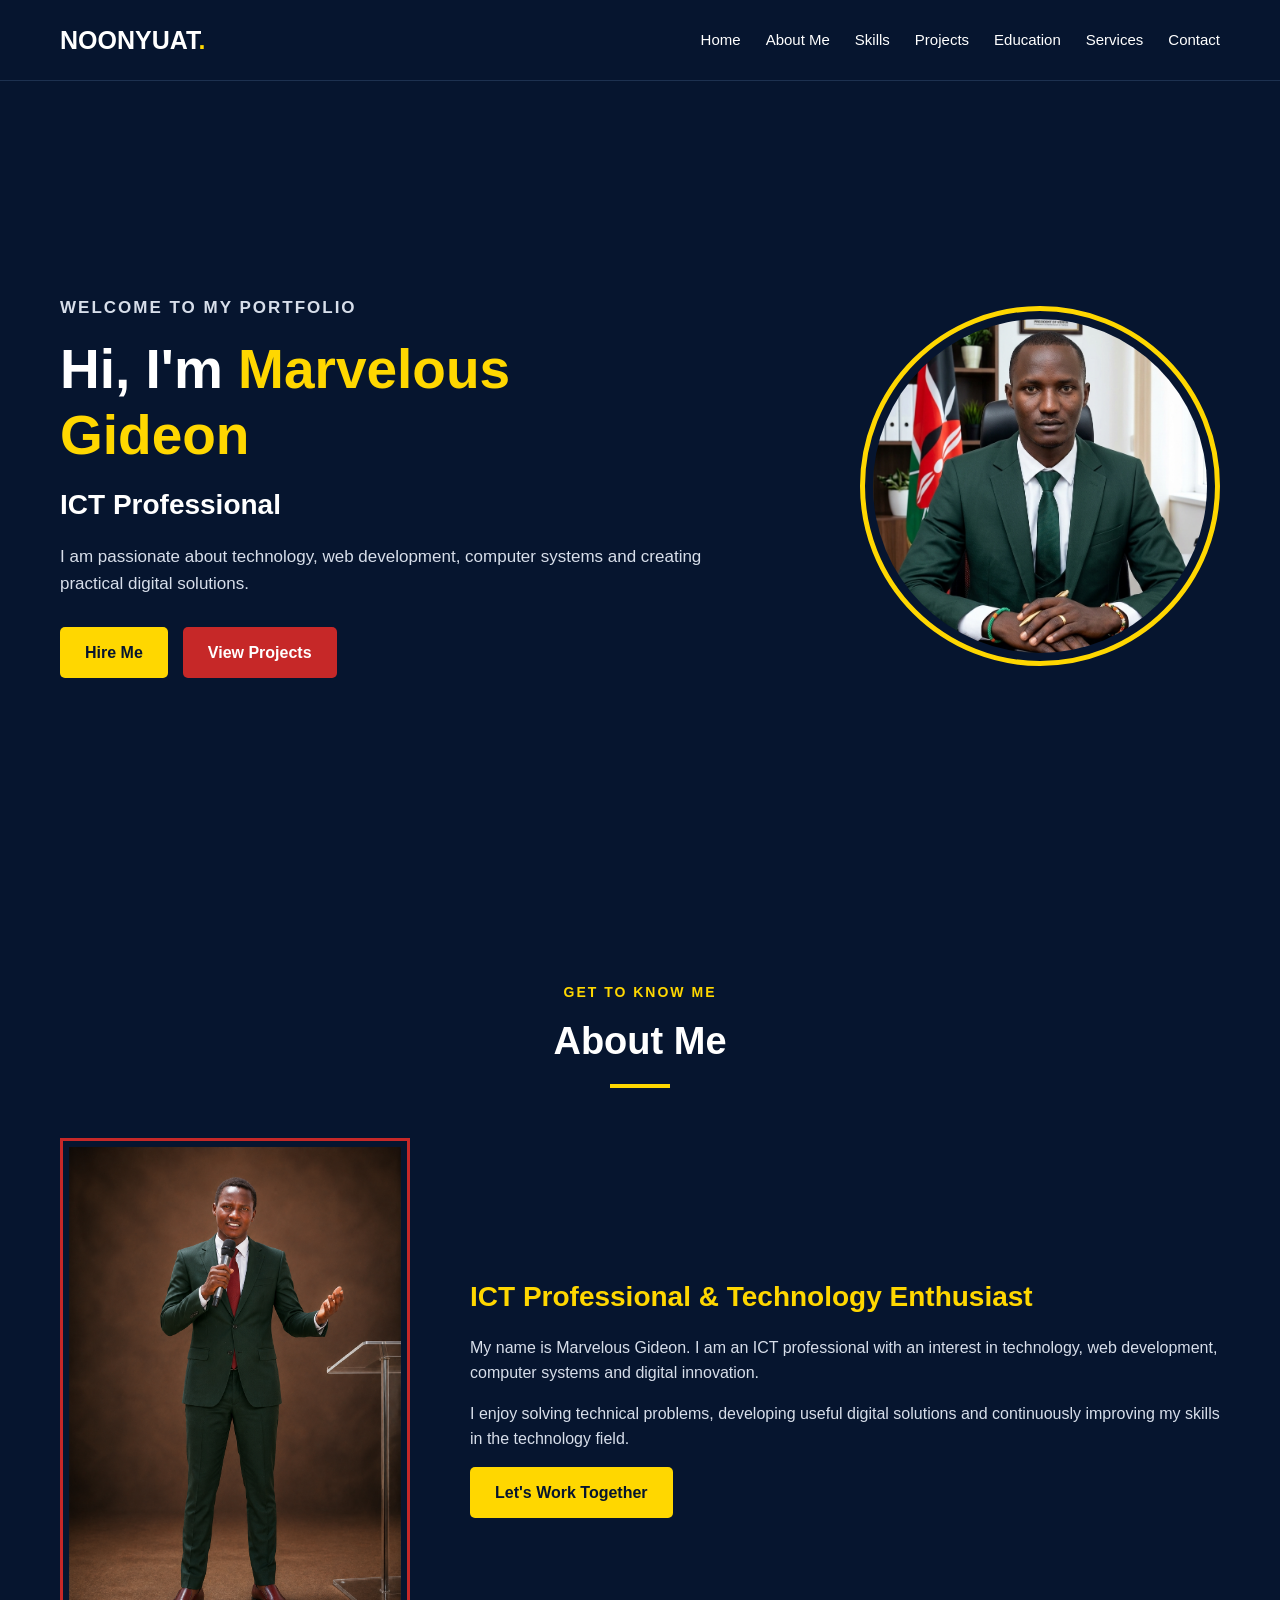
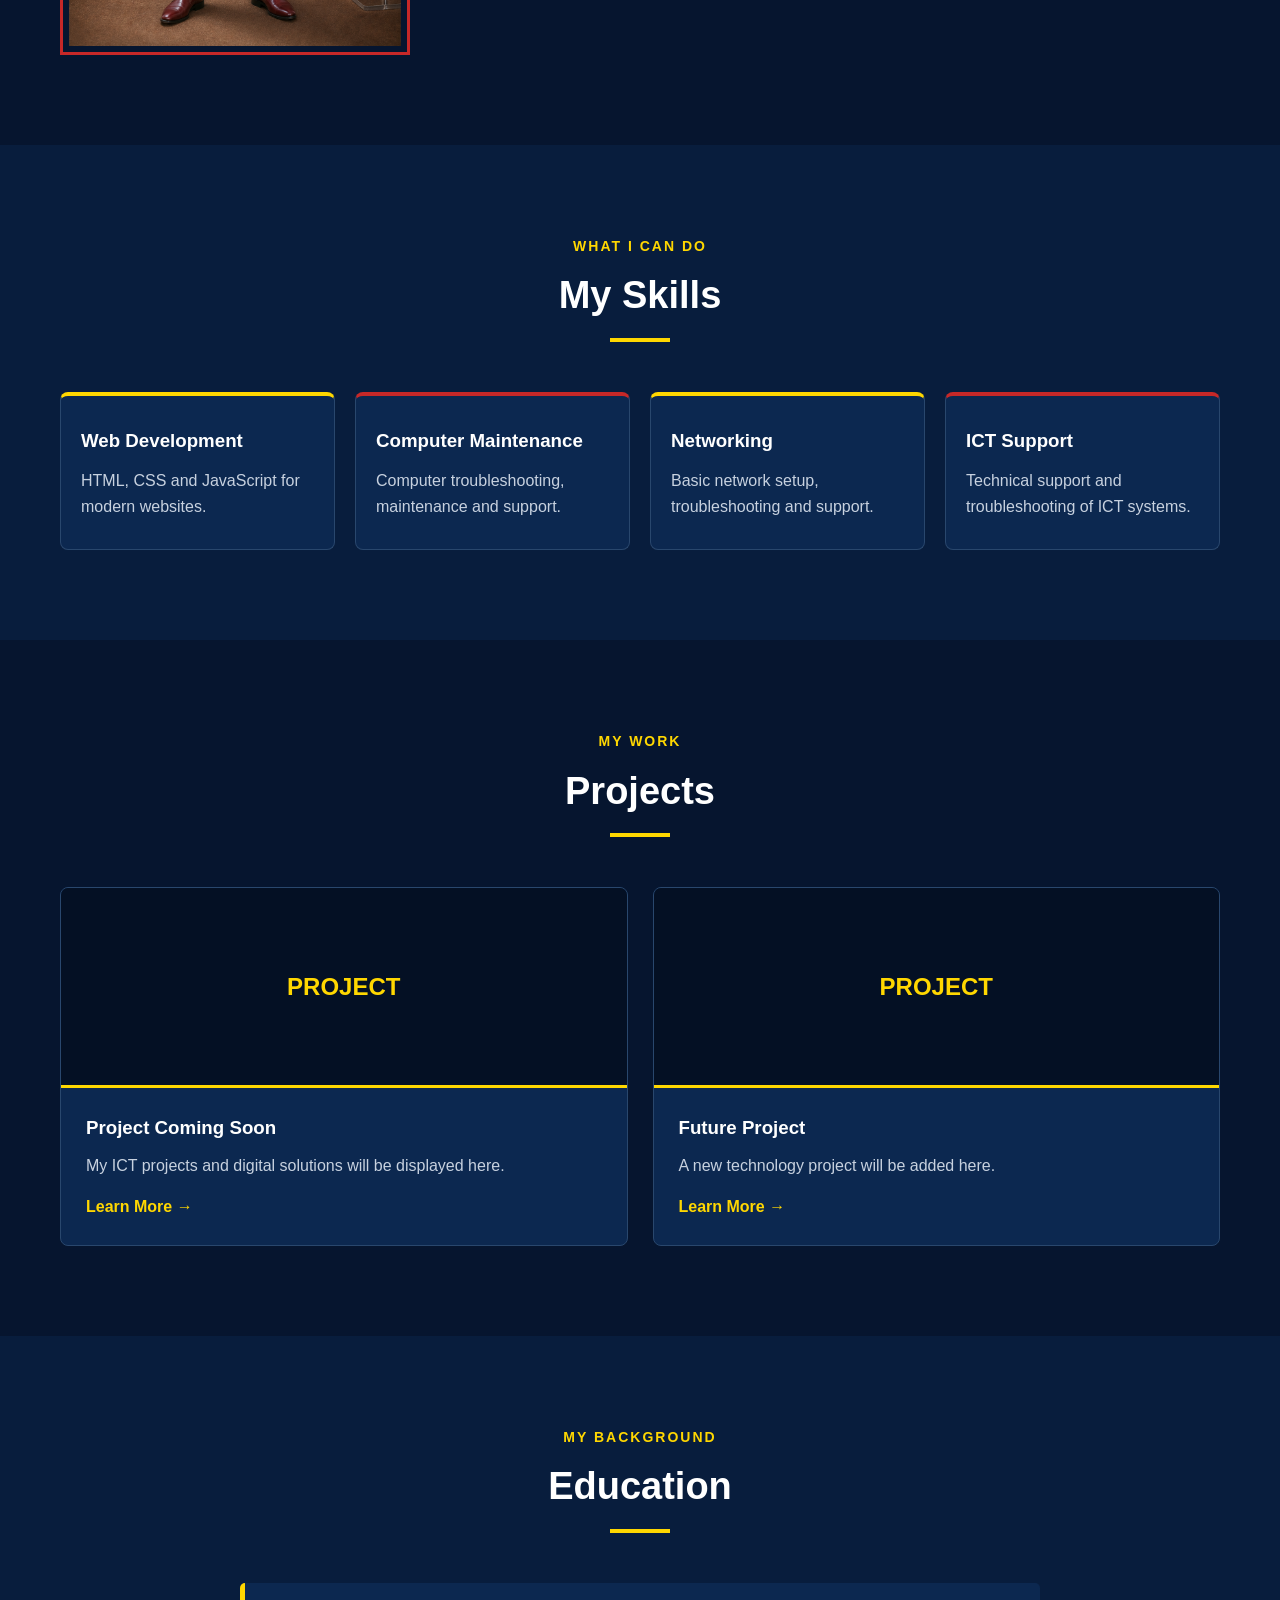
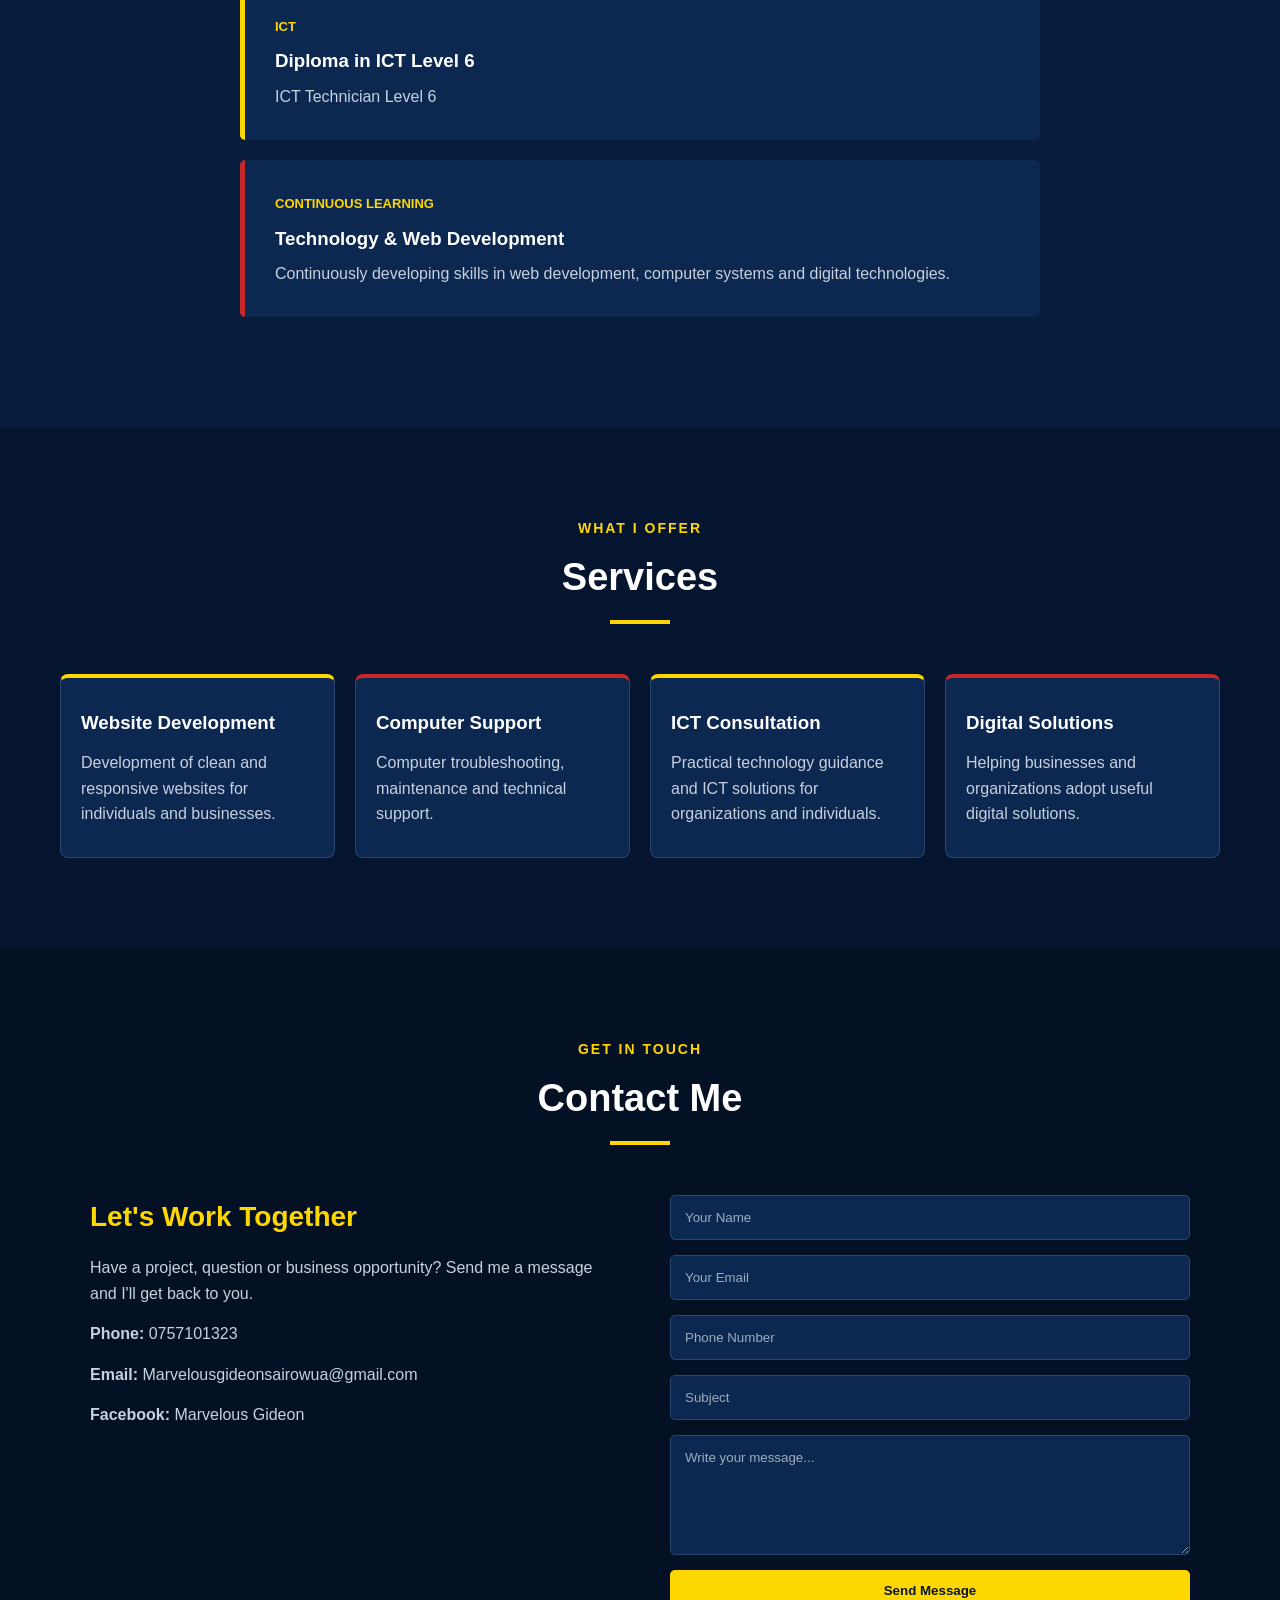
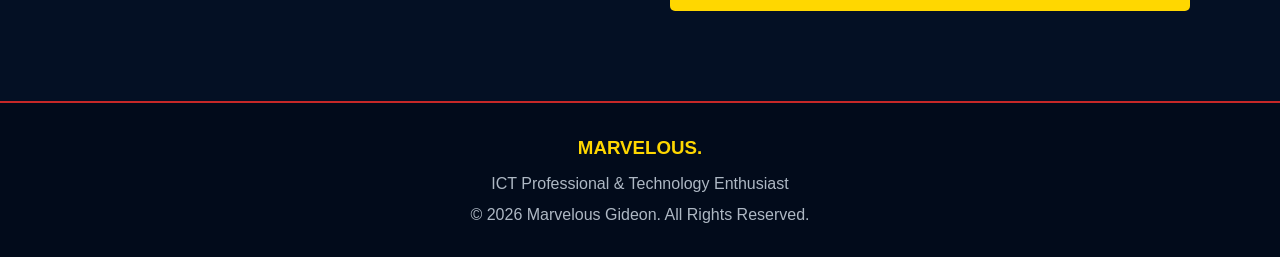
<file: index.html>
<!DOCTYPE html>
<html lang="en">
<head>
    <meta charset="UTF-8">
    <meta name="viewport" content="width=device-width, initial-scale=1.0">

    <title>Marvelous Gideon | ICT Professional</title>

    <link rel="stylesheet" href="style.css">
</head>

<body>

    <!-- Navigation -->
    <header>
        <nav class="navbar">

            <a href="#home" class="logo">
                NOONYUAT<span>.</span>
            </a>

            <ul class="nav-links">
                <li><a href="#home">Home</a></li>
                <li><a href="#about">About Me</a></li>
                <li><a href="#skills">Skills</a></li>
                <li><a href="#projects">Projects</a></li>
                <li><a href="#education">Education</a></li>
                <li><a href="#services">Services</a></li>
                <li><a href="#contact">Contact</a></li>
            </ul>

        </nav>
    </header>


    <!-- Home -->
    <section id="home" class="hero">

        <div class="hero-content">

            <p class="subtitle">WELCOME TO MY PORTFOLIO</p>

            <h1>
                Hi, I'm <span>Marvelous Gideon</span>
            </h1>

            <h2>ICT Professional</h2>

            <p>
                I am passionate about technology, web development,
                computer systems and creating practical digital solutions.
            </p>

            <div class="hero-buttons">
                <a href="#contact" class="btn">Hire Me</a>
                <a href="#projects" class="btn secondary">View Projects</a>
            </div>

        </div>

        <div class="profile-image">
            <img src="IMAGES/marvelous.png" alt="Marvelous Gideon">
        </div>

    </section>


    <!-- About -->
    <section id="about" class="section">

        <div class="section-title">
            <p>GET TO KNOW ME</p>
            <h2>About Me</h2>
        </div>

        <div class="about-content">

            <div class="about-image">
                <img src="IMAGES/Gideon.png" alt="Marvelous Gideon">
            </div>

            <div class="about-text">

                <h3>ICT Professional & Technology Enthusiast</h3>

                <p>
                    My name is Marvelous Gideon. I am an ICT professional
                    with an interest in technology, web development,
                    computer systems and digital innovation.
                </p>

                <p>
                    I enjoy solving technical problems, developing
                    useful digital solutions and continuously improving
                    my skills in the technology field.
                </p>

                <a href="#contact" class="btn">Let's Work Together</a>

            </div>

        </div>

    </section>


    <!-- Skills -->
    <section id="skills" class="section light">

        <div class="section-title">
            <p>WHAT I CAN DO</p>
            <h2>My Skills</h2>
        </div>

        <div class="cards">

            <div class="card">
                <h3>Web Development</h3>
                <p>HTML, CSS and JavaScript for modern websites.</p>
            </div>

            <div class="card">
                <h3>Computer Maintenance</h3>
                <p>Computer troubleshooting, maintenance and support.</p>
            </div>

            <div class="card">
                <h3>Networking</h3>
                <p>Basic network setup, troubleshooting and support.</p>
            </div>

            <div class="card">
                <h3>ICT Support</h3>
                <p>Technical support and troubleshooting of ICT systems.</p>
            </div>

        </div>

    </section>


    <!-- Projects -->
    <section id="projects" class="section">

        <div class="section-title">
            <p>MY WORK</p>
            <h2>Projects</h2>
        </div>

        <div class="projects">

            <div class="project">
                <div class="project-image">
                    <span>PROJECT</span>
                </div>

                <div class="project-content">
                    <h3>Project Coming Soon</h3>

                    <p>
                        My ICT projects and digital solutions
                        will be displayed here.
                    </p>

                    <a href="#contact">Learn More →</a>
                </div>
            </div>

            <div class="project">
                <div class="project-image">
                    <span>PROJECT</span>
                </div>

                <div class="project-content">
                    <h3>Future Project</h3>

                    <p>
                        A new technology project will be added here.
                    </p>

                    <a href="#contact">Learn More →</a>
                </div>
            </div>

        </div>

    </section>


    <!-- Education -->
    <section id="education" class="section light">

        <div class="section-title">
            <p>MY BACKGROUND</p>
            <h2>Education</h2>
        </div>

        <div class="education">

            <div class="education-item">
                <span>ICT</span>

                <h3>Diploma in ICT Level 6</h3>

                <p>
                    ICT Technician Level 6
                </p>
            </div>

            <div class="education-item">
                <span>CONTINUOUS LEARNING</span>

                <h3>Technology & Web Development</h3>

                <p>
                    Continuously developing skills in web development,
                    computer systems and digital technologies.
                </p>
            </div>

        </div>

    </section>


    <!-- Services -->
    <section id="services" class="section">

        <div class="section-title">
            <p>WHAT I OFFER</p>
            <h2>Services</h2>
        </div>

        <div class="cards">

            <div class="card">
                <h3>Website Development</h3>
                <p>
                    Development of clean and responsive websites
                    for individuals and businesses.
                </p>
            </div>

            <div class="card">
                <h3>Computer Support</h3>
                <p>
                    Computer troubleshooting, maintenance and
                    technical support.
                </p>
            </div>

            <div class="card">
                <h3>ICT Consultation</h3>
                <p>
                    Practical technology guidance and ICT solutions
                    for organizations and individuals.
                </p>
            </div>

            <div class="card">
                <h3>Digital Solutions</h3>
                <p>
                    Helping businesses and organizations adopt
                    useful digital solutions.
                </p>
            </div>

        </div>

    </section>


    <!-- Contact -->
    <section id="contact" class="section contact">

        <div class="section-title">
            <p>GET IN TOUCH</p>
            <h2>Contact Me</h2>
        </div>

        <div class="contact-container">

            <div class="contact-info">

                <h3>Let's Work Together</h3>

                <p>
                    Have a project, question or business opportunity?
                    Send me a message and I'll get back to you.
                </p>

                <p><strong>Phone:</strong> 0757101323</p>

                <p>
                    <strong>Email:</strong>
                    Marvelousgideonsairowua@gmail.com
                </p>

                <p>
                    <strong>Facebook:</strong>
                    Marvelous Gideon
                </p>

            </div>


            <form class="contact-form">

                <input type="text" placeholder="Your Name" required>

                <input type="email" placeholder="Your Email" required>

                <input type="tel" placeholder="Phone Number">

                <input type="text" placeholder="Subject" required>

                <textarea
                    rows="6"
                    placeholder="Write your message..."
                    required></textarea>

                <button type="submit" class="btn">
                    Send Message
                </button>

            </form>

        </div>

    </section>


    <!-- Footer -->
    <footer>

        <h3>MARVELOUS.</h3>

        <p>ICT Professional & Technology Enthusiast</p>

        <p>
            © 2026 Marvelous Gideon. All Rights Reserved.
        </p>

    </footer>

</body>
</html>
</file>
<file: style.css>
* {
    margin: 0;
    padding: 0;
    box-sizing: border-box;
}

html {
    scroll-behavior: smooth;
}

body {
    font-family: Arial, sans-serif;
    line-height: 1.6;
    color: #ffffff;
    background: #06152f;
}

/* NAVIGATION */

header {
    position: sticky;
    top: 0;
    z-index: 1000;
    background: #06152f;
    border-bottom: 1px solid #1d3150;
}

.navbar {
    max-width: 1200px;
    margin: auto;
    padding: 20px;
    display: flex;
    justify-content: space-between;
    align-items: center;
}

.logo {
    color: #ffffff;
    font-size: 25px;
    font-weight: bold;
    text-decoration: none;
}

.logo span {
    color: #ffd700;
}

.nav-links {
    display: flex;
    gap: 25px;
    list-style: none;
}

.nav-links a {
    color: #ffffff;
    text-decoration: none;
    font-size: 15px;
}

.nav-links a:hover {
    color: #ffd700;
}


/* HERO */

.hero {
    min-height: 90vh;
    max-width: 1200px;
    margin: auto;
    padding: 80px 20px;
    display: flex;
    align-items: center;
    justify-content: space-between;
    gap: 60px;
    background: #06152f;
}

.hero-content {
    max-width: 650px;
}

.subtitle,
.section-title p {
    color: #ffd700;
    font-weight: bold;
    letter-spacing: 2px;
    font-size: 14px;
}

.hero h1 {
    font-size: 55px;
    line-height: 1.2;
    margin: 15px 0;
}

.hero h1 span {
    color: #ffd700;
}

.hero h2 {
    color: #ffffff;
    font-size: 28px;
    margin-bottom: 15px;
}

.hero p {
    color: #d7deea;
    font-size: 17px;
}

.hero-buttons {
    margin-top: 30px;
    display: flex;
    gap: 15px;
}

.btn {
    display: inline-block;
    padding: 13px 25px;
    background: #ffd700;
    color: #06152f;
    border: none;
    border-radius: 5px;
    text-decoration: none;
    font-weight: bold;
    cursor: pointer;
}

.btn:hover {
    background: #ffffff;
}

.btn.secondary {
    background: #c62828;
    color: #ffffff;
}

.btn.secondary:hover {
    background: #e53935;
}

.profile-image {
    width: 360px;
    height: 360px;
    padding: 8px;
    border: 5px solid #ffd700;
    border-radius: 50%;
}

.profile-image img {
    width: 100%;
    height: 100%;
    border-radius: 50%;
    object-fit: cover;
}


/* GENERAL SECTIONS */

.section {
    padding: 90px 20px;
    max-width: 1200px;
    margin: auto;
    background: #06152f;
}

.section-title {
    text-align: center;
    margin-bottom: 50px;
}

.section-title h2 {
    font-size: 38px;
    margin-top: 8px;
    color: #ffffff;
}

.section-title h2::after {
    content: "";
    display: block;
    width: 60px;
    height: 4px;
    margin: 12px auto;
    background: #ffd700;
}


/* ABOUT */

.about-content {
    display: flex;
    align-items: center;
    gap: 60px;
}

.about-image {
    width: 350px;
    min-width: 350px;
    padding: 6px;
    border: 3px solid #c62828;
}

.about-image img {
    width: 100%;
    display: block;
}

.about-text h3 {
    font-size: 28px;
    color: #ffd700;
    margin-bottom: 15px;
}

.about-text p {
    color: #d7deea;
    margin-bottom: 15px;
}


/* CARDS */

.light {
    max-width: none;
    background: #081d3d;
    padding-left: calc((100% - 1160px) / 2);
    padding-right: calc((100% - 1160px) / 2);
}

.cards {
    display: grid;
    grid-template-columns: repeat(4, 1fr);
    gap: 20px;
}

.card {
    padding: 30px 20px;
    background: #0c2850;
    border: 1px solid #29476d;
    border-radius: 8px;
    border-top: 4px solid #ffd700;
}

.card:nth-child(even) {
    border-top-color: #c62828;
}

.card h3 {
    color: #ffffff;
    margin-bottom: 12px;
}

.card p {
    color: #c7d1df;
}


/* PROJECTS */

.projects {
    display: grid;
    grid-template-columns: repeat(2, 1fr);
    gap: 25px;
}

.project {
    background: #0c2850;
    border: 1px solid #29476d;
    border-radius: 8px;
    overflow: hidden;
}

.project-image {
    height: 200px;
    background: #041024;
    display: flex;
    justify-content: center;
    align-items: center;
    border-bottom: 3px solid #ffd700;
}

.project-image span {
    color: #ffd700;
    font-size: 24px;
    font-weight: bold;
}

.project-content {
    padding: 25px;
}

.project-content h3 {
    color: #ffffff;
    margin-bottom: 10px;
}

.project-content p {
    color: #c7d1df;
    margin-bottom: 15px;
}

.project-content a {
    color: #ffd700;
    text-decoration: none;
    font-weight: bold;
}


/* EDUCATION */

.education {
    max-width: 800px;
    margin: auto;
}

.education-item {
    background: #0c2850;
    padding: 30px;
    margin-bottom: 20px;
    border-left: 5px solid #ffd700;
    border-radius: 5px;
}

.education-item:nth-child(even) {
    border-left-color: #c62828;
}

.education-item span {
    color: #ffd700;
    font-size: 13px;
    font-weight: bold;
}

.education-item h3 {
    color: #ffffff;
    margin: 8px 0;
}

.education-item p {
    color: #c7d1df;
}


/* CONTACT */

.contact {
    max-width: none;
    background: #041024;
    padding-left: calc((100% - 1160px) / 2);
    padding-right: calc((100% - 1160px) / 2);
}

.contact .section-title h2 {
    color: #ffffff;
}

.contact-container {
    max-width: 1100px;
    margin: auto;
    display: grid;
    grid-template-columns: 1fr 1fr;
    gap: 60px;
}

.contact-info h3 {
    color: #ffd700;
    font-size: 28px;
    margin-bottom: 15px;
}

.contact-info p {
    margin-bottom: 15px;
    color: #c7d1df;
}

.contact-form {
    display: flex;
    flex-direction: column;
    gap: 15px;
}

.contact-form input,
.contact-form textarea {
    width: 100%;
    padding: 14px;
    border: 1px solid #29476d;
    background: #0c2850;
    color: #ffffff;
    border-radius: 5px;
    font-family: inherit;
}

.contact-form input::placeholder,
.contact-form textarea::placeholder {
    color: #9eabc0;
}

.contact-form input:focus,
.contact-form textarea:focus {
    outline: none;
    border-color: #ffd700;
}


/* FOOTER */

footer {
    padding: 30px 20px;
    text-align: center;
    background: #020b1b;
    color: #ffffff;
    border-top: 2px solid #c62828;
}

footer h3 {
    color: #ffd700;
    margin-bottom: 8px;
}

footer p {
    color: #aeb8c4;
    margin-top: 5px;
}


/* MOBILE */

@media (max-width: 900px) {

    .nav-links {
        gap: 12px;
    }

    .hero {
        flex-direction: column-reverse;
        text-align: center;
    }

    .hero-buttons {
        justify-content: center;
    }

    .cards {
        grid-template-columns: repeat(2, 1fr);
    }

    .about-content {
        flex-direction: column;
    }

    .projects {
        grid-template-columns: 1fr;
    }

    .contact-container {
        grid-template-columns: 1fr;
    }
}

@media (max-width: 600px) {

    .navbar {
        flex-direction: column;
        gap: 15px;
    }

    .nav-links {
        flex-wrap: wrap;
        justify-content: center;
    }

    .hero h1 {
        font-size: 40px;
    }

    .profile-image {
        width: 260px;
        height: 260px;
    }

    .cards {
        grid-template-columns: 1fr;
    }

    .about-image {
        width: 100%;
        min-width: 0;
    }

    .hero-buttons {
        flex-direction: column;
    }

    .btn {
        text-align: center;
    }
}
</file>
